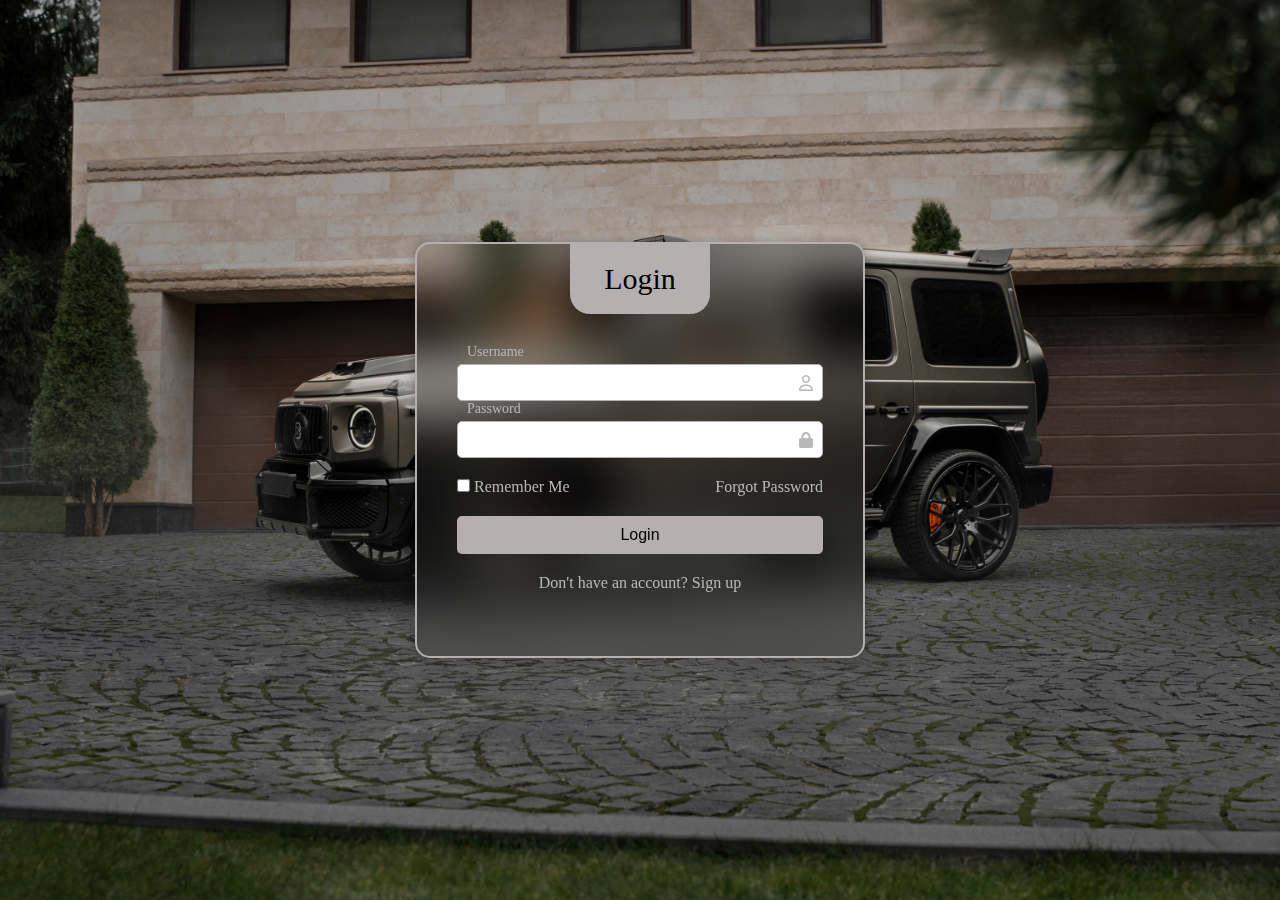
<file: login.html>
<!DOCTYPE html>
<html lang="en">
<head>
    <meta charset="UTF-8">
    <meta name="viewport" content="width=device-width, initial-scale=1.0">
    <title>Login Form</title>
    <link rel="stylesheet" href="styles.css">
    <link rel="stylesheet" href="https://cdnjs.cloudflare.com/ajax/libs/font-awesome/6.6.0/css/all.min.css">
</head>
<body>
    <div class="container">
        <div class="login-container">
            <div class="login-title">
                <span>Login</span>
            </div>
            <form method="post" action="your-action-url">
                <div class="input-wrapper">
                    <input type="text" id="username" class="input-field" required>
                    <label for="username" class="label">Username</label>
                    <i class="fa-regular fa-user icon"></i>
                </div>
                <div class="input-wrapper">
                    <input type="password" id="password" class="input-field" required>
                    <label for="password" class="label">Password</label>
                    <i class="fa-solid fa-lock icon"></i>
                </div>
                <div class="remember-forget">
                    <div class="remember-me">
                        <input type="checkbox" id="remember">
                        <label for="remember">Remember Me</label>
                    </div>
                    <div class="forgot">
                        <a href="#">Forgot Password</a>
                    </div>
                </div>
                <div class="input-wrapper">
                    <input type="submit" class="input-submit"  value="Login">
                </div>
                <div class="signup">
                    <span>Don't have an account? <a href="sign-up.html" target="img/home.html">Sign up</a></span>
                </div>
            </form>
        </div>
    </div>
</body>
</html>
</file>
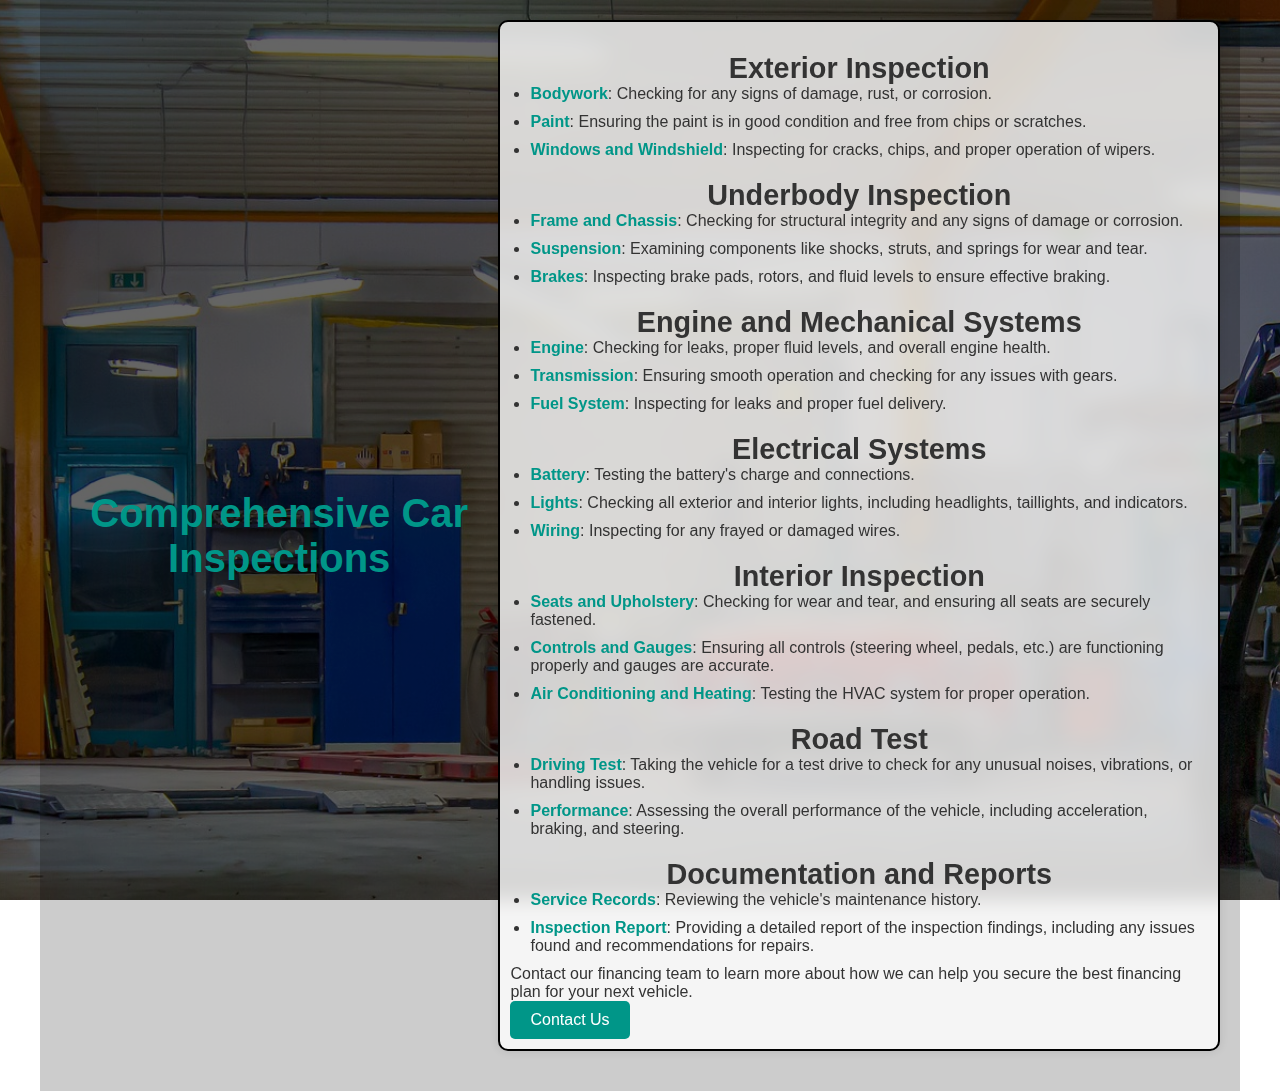
<file: readmore-01.html>
<!DOCTYPE html>
<html lang="en">
<head>
    <meta charset="UTF-8">
    <meta name="viewport" content="width=device-width, initial-scale=1.0">
    <title>Comprehensive Car Inspections</title>
    <link rel="stylesheet" href="styles.css"> <!-- Link to your CSS file -->
    <link rel="stylesheet" href="readmore-01.css">
</head>
<body>
    <div class="container">
        <div class="section-title">
            <h2>Comprehensive Car Inspections</h2>
        </div>
        
        <div class="inspection">
            <h3>Exterior Inspection</h3>
            <ul>
                <li><strong>Bodywork</strong>: Checking for any signs of damage, rust, or corrosion.</li>
                <li><strong>Paint</strong>: Ensuring the paint is in good condition and free from chips or scratches.</li>
                <li><strong>Windows and Windshield</strong>: Inspecting for cracks, chips, and proper operation of wipers.</li>
            </ul>
        

        
            <h3>Underbody Inspection</h3>
            <ul>
                <li><strong>Frame and Chassis</strong>: Checking for structural integrity and any signs of damage or corrosion.</li>
                <li><strong>Suspension</strong>: Examining components like shocks, struts, and springs for wear and tear.</li>
                <li><strong>Brakes</strong>: Inspecting brake pads, rotors, and fluid levels to ensure effective braking.</li>
            </ul>
        

        
            <h3>Engine and Mechanical Systems</h3>
            <ul>
                <li><strong>Engine</strong>: Checking for leaks, proper fluid levels, and overall engine health.</li>
                <li><strong>Transmission</strong>: Ensuring smooth operation and checking for any issues with gears.</li>
                <li><strong>Fuel System</strong>: Inspecting for leaks and proper fuel delivery.</li>
            </ul>
        

        
            <h3>Electrical Systems</h3>
            <ul>
                <li><strong>Battery</strong>: Testing the battery's charge and connections.</li>
                <li><strong>Lights</strong>: Checking all exterior and interior lights, including headlights, taillights, and indicators.</li>
                <li><strong>Wiring</strong>: Inspecting for any frayed or damaged wires.</li>
            </ul>
        

        
            <h3>Interior Inspection</h3>
            <ul>
                <li><strong>Seats and Upholstery</strong>: Checking for wear and tear, and ensuring all seats are securely fastened.</li>
                <li><strong>Controls and Gauges</strong>: Ensuring all controls (steering wheel, pedals, etc.) are functioning properly and gauges are accurate.</li>
                <li><strong>Air Conditioning and Heating</strong>: Testing the HVAC system for proper operation.</li>
            </ul>
        

        
            <h3>Road Test</h3>
            <ul>
                <li><strong>Driving Test</strong>: Taking the vehicle for a test drive to check for any unusual noises, vibrations, or handling issues.</li>
                <li><strong>Performance</strong>: Assessing the overall performance of the vehicle, including acceleration, braking, and steering.</li>
            </ul>
        

        
            <h3>Documentation and Reports</h3>
            <ul>
                <li><strong>Service Records</strong>: Reviewing the vehicle's maintenance history.</li>
                <li><strong>Inspection Report</strong>: Providing a detailed report of the inspection findings, including any issues found and recommendations for repairs.</li>
            </ul>
            <p>Contact our financing team to learn more about how we can help you secure the best financing plan for your next vehicle.</p>
            <a href="contact-us.html" class="cta-button">Contact Us</a>
    </div>
</body>
</html>
</file>
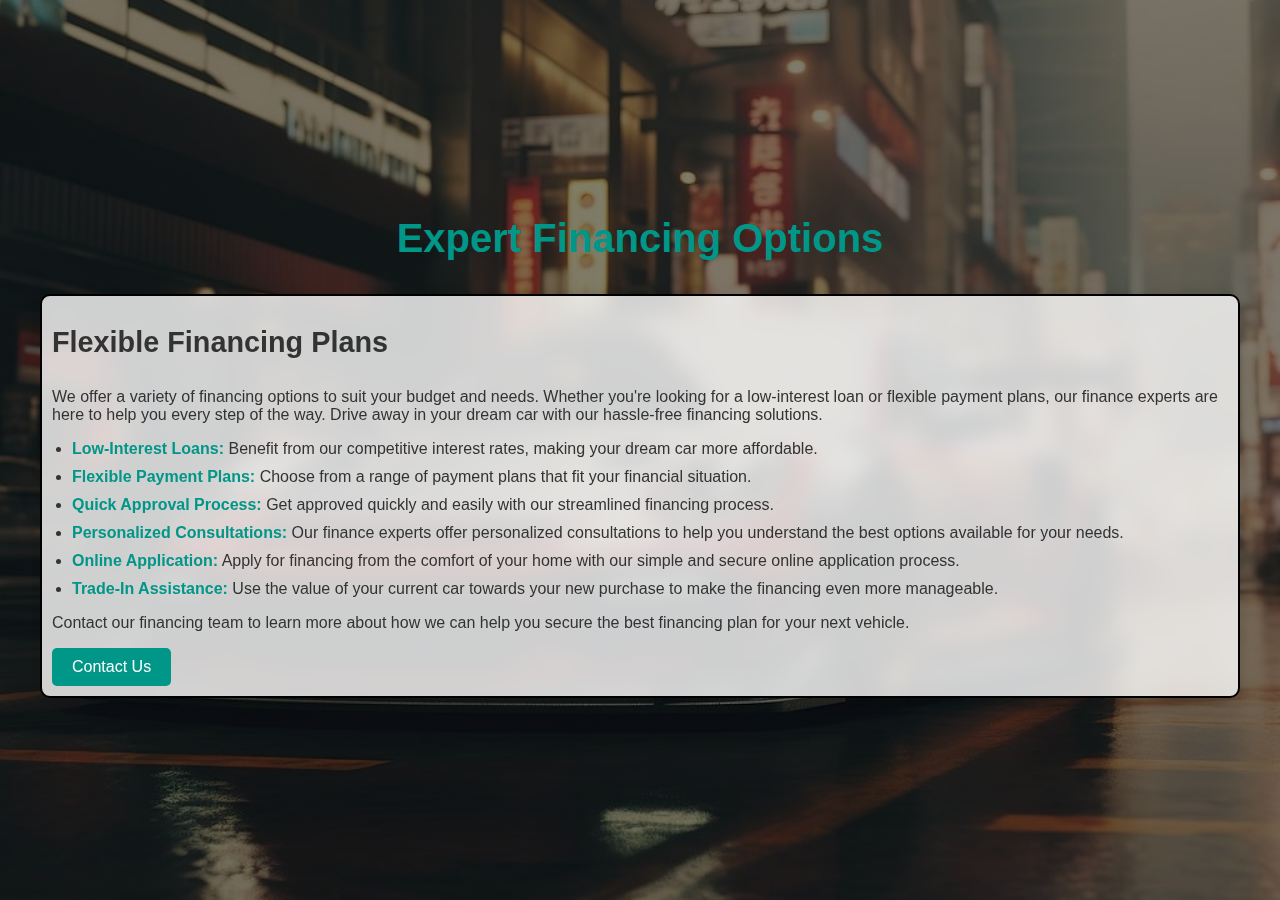
<file: readmore-02.html>
<!DOCTYPE html>
<html lang="en">
<head>
    <meta charset="UTF-8">
    <meta name="viewport" content="width=device-width, initial-scale=1.0">
    <title>Expert Financing Options</title>
    <link rel="stylesheet" href="readmore-02.css"> 
</head>
<body>
    <div class="container">
        <div class="section-title">
            <h2>Expert Financing Options</h2>
        </div>
        
        <div class="financing">
            <h3>Flexible Financing Plans</h3>
            <p>We offer a variety of financing options to suit your budget and needs. Whether you're looking for a low-interest loan or flexible payment plans, our finance experts are here to help you every step of the way. Drive away in your dream car with our hassle-free financing solutions.</p>
            <ul>
                <li><strong>Low-Interest Loans:</strong> Benefit from our competitive interest rates, making your dream car more affordable.</li>
                <li><strong>Flexible Payment Plans:</strong> Choose from a range of payment plans that fit your financial situation.</li>
                <li><strong>Quick Approval Process:</strong> Get approved quickly and easily with our streamlined financing process.</li>
                <li><strong>Personalized Consultations:</strong> Our finance experts offer personalized consultations to help you understand the best options available for your needs.</li>
                <li><strong>Online Application:</strong> Apply for financing from the comfort of your home with our simple and secure online application process.</li>
                <li><strong>Trade-In Assistance:</strong> Use the value of your current car towards your new purchase to make the financing even more manageable.</li>
            </ul>
            <p>Contact our financing team to learn more about how we can help you secure the best financing plan for your next vehicle.</p>
            <a href="contact-us.html" class="cta-button">Contact Us</a>
        </div>
    </div>
</body>
</html>
</file>
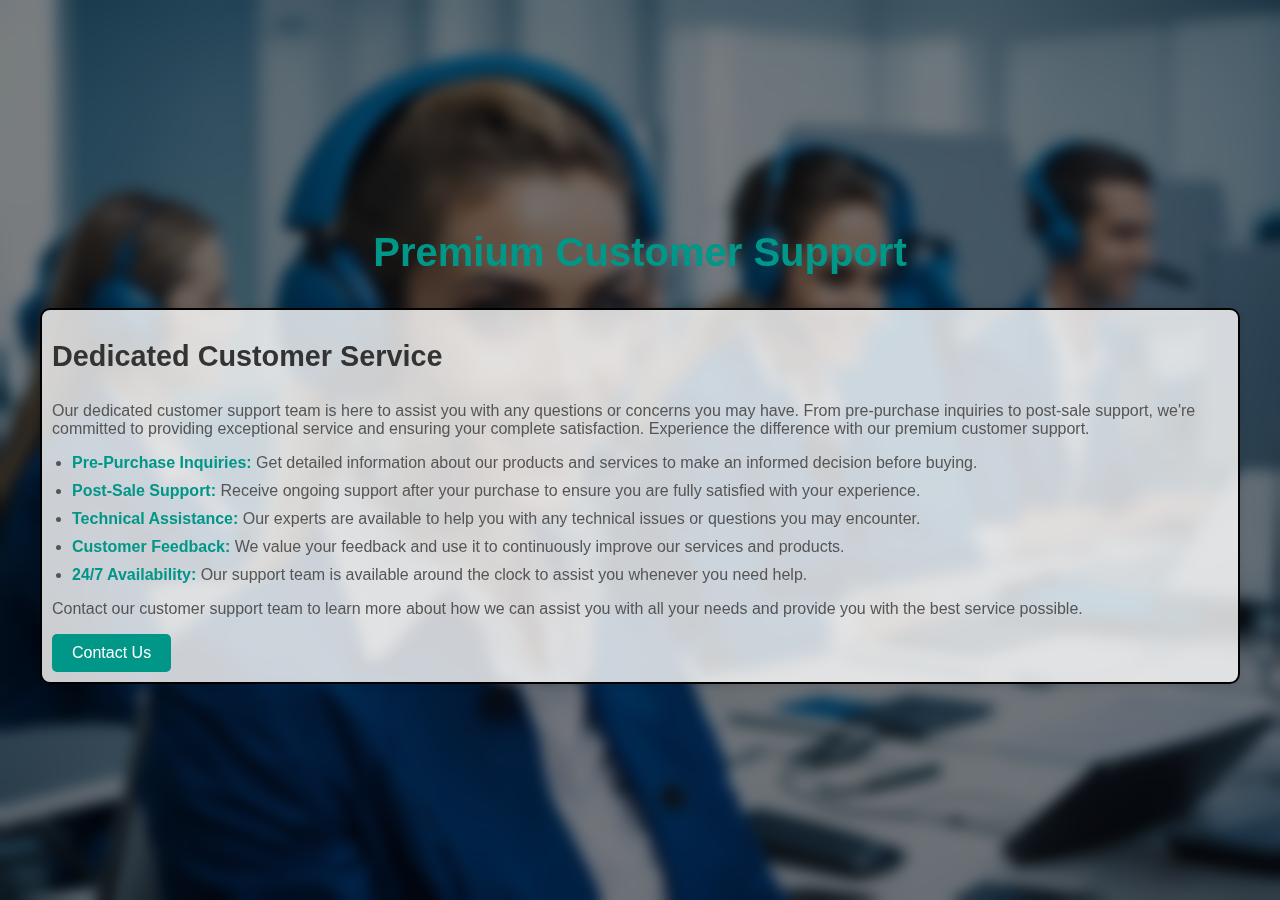
<file: readmore-03.html>
<!DOCTYPE html>
<html lang="en">
<head>
    <meta charset="UTF-8">
    <meta name="viewport" content="width=device-width, initial-scale=1.0">
    <title>Premium Customer Support</title>
    <link rel="stylesheet" href="readmore-03.css"> 
</head>
<body>
    <div class="container">
        <div class="section-title">
            <h2>Premium Customer Support</h2>
        </div>
        
        <div class="support">
            <h3>Dedicated Customer Service</h3>
            <p>Our dedicated customer support team is here to assist you with any questions or concerns you may have. From pre-purchase inquiries to post-sale support, we're committed to providing exceptional service and ensuring your complete satisfaction. Experience the difference with our premium customer support.</p>
            <ul>
                <li><strong>Pre-Purchase Inquiries:</strong> Get detailed information about our products and services to make an informed decision before buying.</li>
                <li><strong>Post-Sale Support:</strong> Receive ongoing support after your purchase to ensure you are fully satisfied with your experience.</li>
                <li><strong>Technical Assistance:</strong> Our experts are available to help you with any technical issues or questions you may encounter.</li>
                <li><strong>Customer Feedback:</strong> We value your feedback and use it to continuously improve our services and products.</li>
                <li><strong>24/7 Availability:</strong> Our support team is available around the clock to assist you whenever you need help.</li>
            </ul>
            <p>Contact our customer support team to learn more about how we can assist you with all your needs and provide you with the best service possible.</p>
            <a href="contact-us.html" class="cta-button">Contact Us</a>
        </div>
    </div>
</body>
</html>
</file>
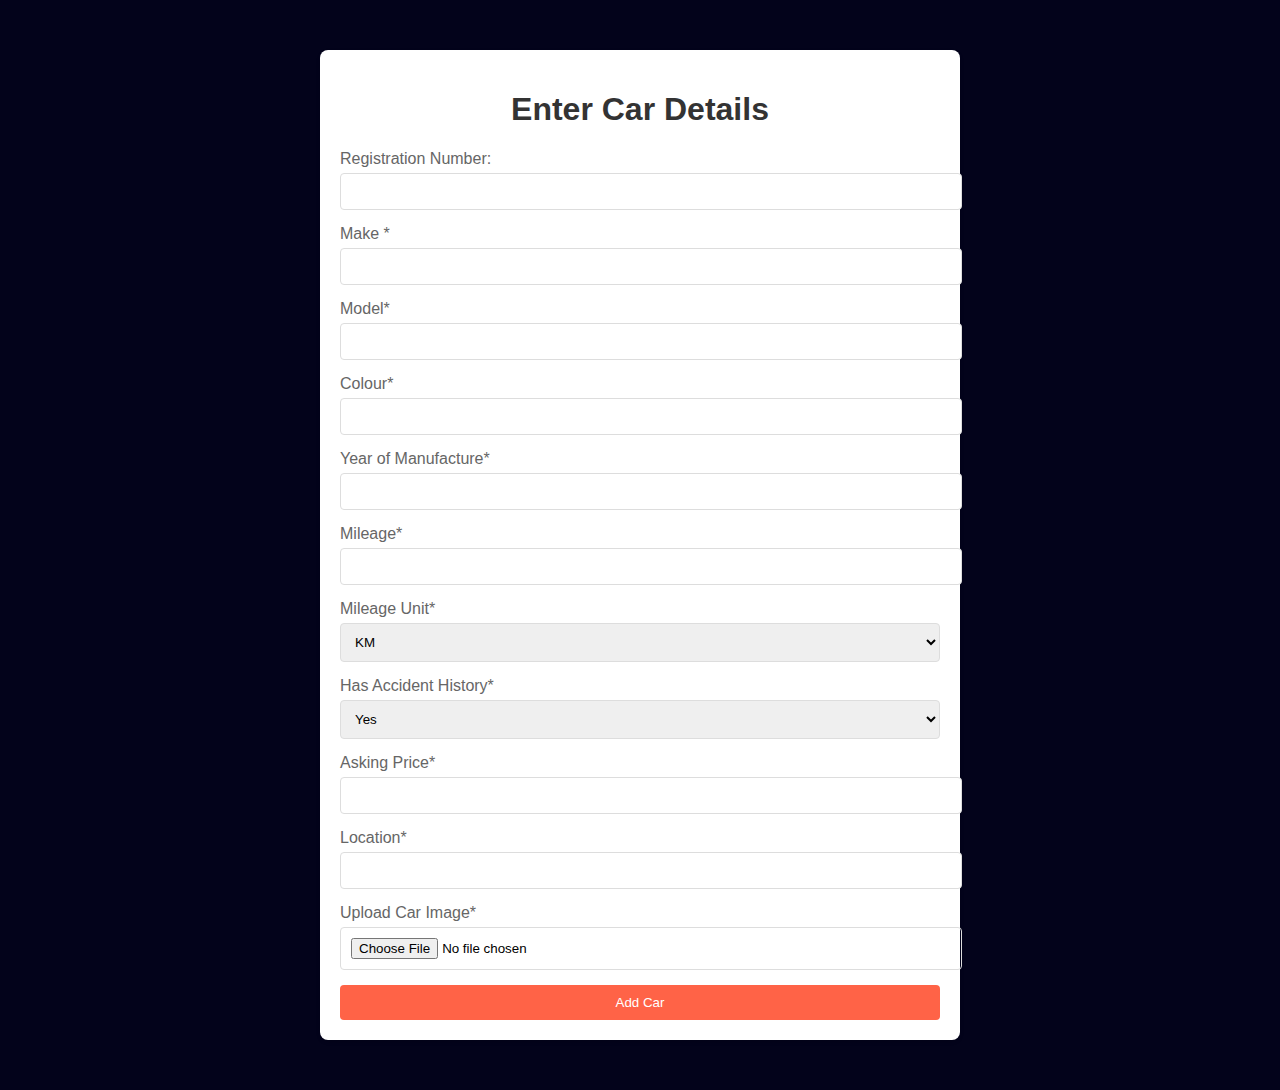
<file: sell-with-us.html>
<!DOCTYPE html>
<html lang="en">
<head>
    <meta charset="UTF-8">
    <meta name="viewport" content="width=device-width, initial-scale=1.0">
    <title>Car Details Input</title>
    <link rel="stylesheet" href="sell-with-us.css"> <!-- Link to your CSS file -->
</head>
<body>
    <section class="car-input-form">
        <h1>Enter Car Details</h1>
        <form id="carForm">
            <div class="form-group">
                <label for="registrationNumber">Registration Number:</label>
                <input type="text" id="registrationNumber" name="registrationNumber" required>
            </div>
            <div class="form-group">
                <label for="carMake">Make <span>*</span></label>
                <input type="text" id="carMake" name="carMake" required>
            </div>
            <div class="form-group">
                <label for="carModel">Model<span>*</span></label>
                <input type="text" id="carModel" name="carModel" required>
            </div>
            <div class="form-group">
                <label for="carColour">Colour<span>*</span></label>
                <input type="text" id="carColour" name="carColour" required>
            </div>
            <div class="form-group">
                <label for="carYear">Year of Manufacture<span>*</span></label>
                <input type="number" id="carYear" name="carYear" required>
            </div>
            <div class="form-group">
                <label for="carMileage">Mileage<span>*</span></label>
                <input type="number" id="carMileage" name="carMileage" required>
            </div>
            <div class="form-group">
                <label for="mileageUnit">Mileage Unit<span>*</span></label>
                <select id="mileageUnit" name="mileageUnit" required>
                    <option value="km">KM</option>
                    <option value="miles">Miles</option>
                </select>
            </div>
            <div class="form-group">
                <label for="accidentHistory">Has Accident History<span>*</span></label>
                <select id="accidentHistory" name="accidentHistory" required>
                    <option value="yes">Yes</option>
                    <option value="no">No</option>
                </select>
            </div>
            <div class="form-group">
                <label for="askingPrice">Asking Price<span>*</span></label>
                <input type="number" id="askingPrice" name="askingPrice" required>
            </div>
            <div class="form-group">
                <label for="location">Location<span>*</span></label>
                <input type="text" id="location" name="location" required>
            </div>
            <div class="form-group">
                <label for="carImage">Upload Car Image<span>*</span></label>
                <input type="file" id="carImage" name="carImage" accept="image/*" required>
            </div>
            <button type="submit">Add Car</button>
        </form>
    </section>

    <script src="sell-with-us.js"></script>
</body>
</html>
</file>
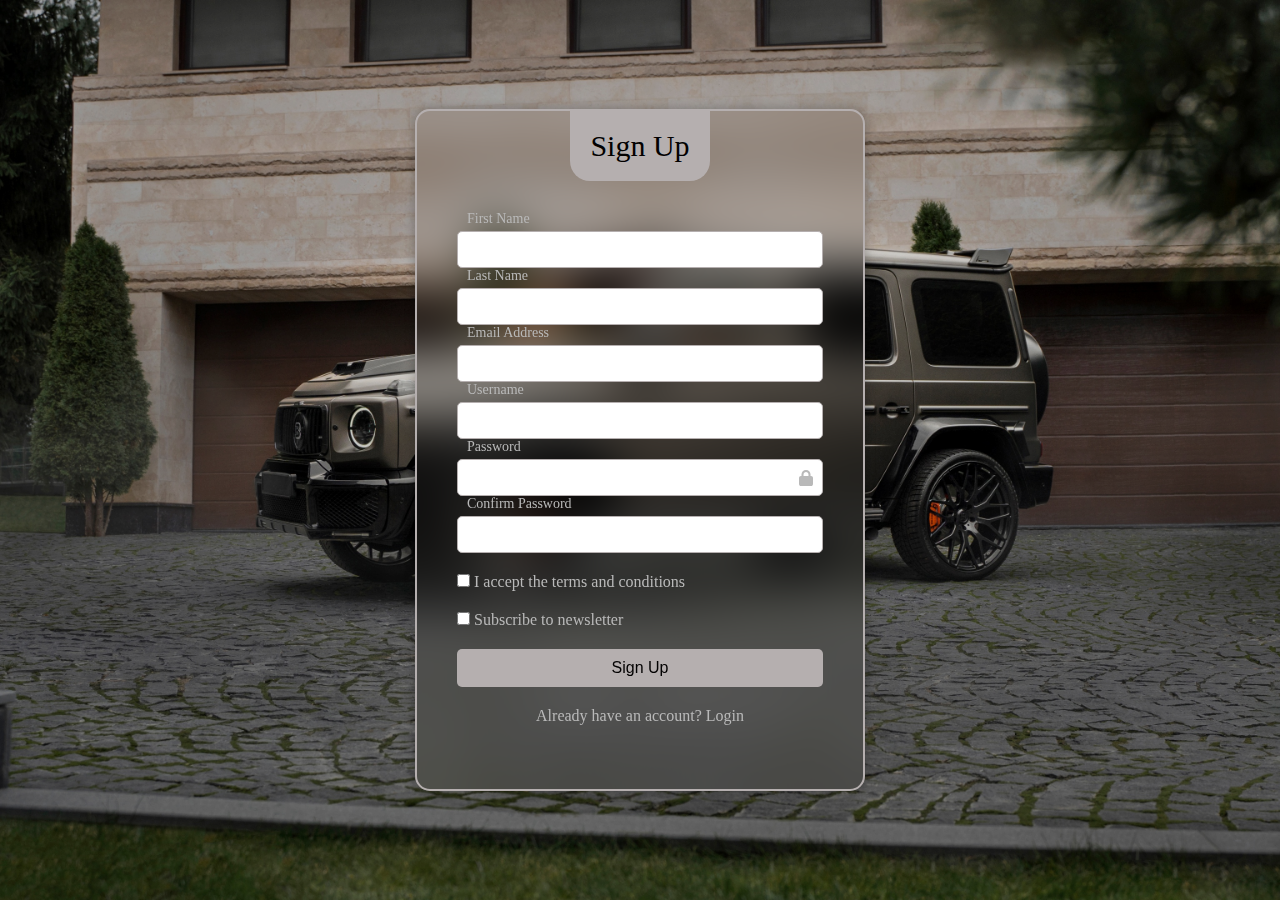
<file: sign-up.html>
<!DOCTYPE html>
<html lang="en">
<head>
    <meta charset="UTF-8">
    <meta name="viewport" content="width=device-width, initial-scale=1.0">
    <title>Sign Up Form</title>
    <link rel="stylesheet" href="styles.css">
    <link rel="stylesheet" href="https://cdnjs.cloudflare.com/ajax/libs/font-awesome/6.6.0/css/all.min.css">
</head>
<body>
    <div class="container">
        <div class="login-container">
            <div class="login-title">
                <span>Sign Up</span>
            </div>
            <form method="post" action="your-action-url">
                <div class="input-row">
                    <div class="input-wrapper half-width">
                        <input type="text" id="first-name" class="input-field" required>
                        <label for="first-name" class="label">First Name</label>
                    </div>
                    <div class="input-wrapper half-width">
                        <input type="text" id="last-name" class="input-field" required>
                        <label for="last-name" class="label">Last Name</label>
                    </div>
                </div>
                <div class="input-row">
                    <div class="input-wrapper half-width">
                        <input type="email" id="email" class="input-field" required>
                        <label for="email" class="label">Email Address</label>
                    </div>
                    <div class="input-wrapper half-width">
                        <input type="text" id="username" class="input-field" required>
                        <label for="username" class="label">Username</label>
                    </div>
                </div>
                <div class="input-row">
                    <div class="input-wrapper half-width">
                        <input type="password" id="password" class="input-field" required>
                        <label for="password" class="label">Password</label>
                        <i class="fa-solid fa-lock icon"></i>
                    </div>
                    <div class="input-wrapper half-width">
                        <input type="password" id="confirm-password" class="input-field" required>
                        <label for="confirm-password" class="label">Confirm Password</label>
                    </div>
                </div>
                <div class="input-row">
                    <div class="input-wrapper full-width">
                        <input type="checkbox" id="terms-and-conditions" required>
                        <label for="terms-and-conditions">I accept the <a href="https://www.freecodecamp.org/news/terms-of-service/">terms and conditions</a></label>
                    </div>
                    <div class="input-wrapper full-width">
                        <input type="checkbox" id="subscribe-newsletter">
                        <label for="subscribe-newsletter">Subscribe to newsletter</label>
                    </div>
                </div>
                <div class="input-wrapper">
                    <input type="submit" class="input-submit" value="Sign Up">
                </div>
                <div class="signup">
                    <span>Already have an account? <a href="login.html">Login</a></span>
                </div>
            </form>
        </div>
    </div>
</body>
</html>
</file>
<file: styles.css>
* {
    padding: 0;
    margin: 0;
    box-sizing: border-box;
}

:root {
    --second-color: #b9b9b9;
    --primary-color: #b5afaf;
    --black-color: #020101;
}

body {
    background-position: center;
    background-image:url(brabus-800-mercedes-3840x2160-19446.jpg);
    background-repeat: no-repeat;
    background-size: cover;
    background-attachment: fixed;
}

a {
    color: var(--second-color);
    text-decoration: none;
}

a:hover {
    text-decoration: underline;
}

.container {
    display: flex;
    width: 100%;
    min-height: 100vh;
    justify-content: center;
    align-items: center;
    background-color: rgba(0, 0, 0, 0.2);
}

.login-container {
    position: relative;
    backdrop-filter: blur(25px);
    width: 450px;
    border: 2px solid var(--primary-color);
    padding: 7.5rem 2.5rem 4rem 2.5rem;
    border-radius: 15px;
    box-shadow: 0px 0px 10px 2px rgba(0, 0, 0, 0.2);
    color: var(--second-color);
}

.login-title {
    position: absolute;
    left: 50%;
    top: 0;
    display: flex;
    transform: translateX(-50%);
    justify-content: center;
    align-items: center;
    width: 140px;
    background-color: var(--primary-color);
    border-radius: 0 0 20px 20px;
    height: 70px;
}

.login-title span {
    color: var(--black-color);
    font-size: 30px;
}

.input-wrapper {
    position: relative;
    margin-bottom: 20px;
}

.input-field {
    width: 100%;
    padding: 10px;
    border: 1px solid var(--primary-color);
    border-radius: 5px;
    outline: none;
}

.label {
    position: absolute;
    top: -20px;
    left: 10px;
    font-size: 14px;
    color: var(--second-color);
}

.icon {
    position: absolute;
    right: 10px;
    top: 50%;
    transform: translateY(-50%);
    color: var(--second-color);
}

.remember-forget {
    display: flex;
    justify-content: space-between;
    align-items: center;
    margin-bottom: 20px;
}

.input-submit {
    width: 100%;
    padding: 10px;
    border: none;
    border-radius: 5px;
    background-color: var(--primary-color);
    color: var(--black-color);
    font-size: 16px;
    cursor: pointer;
    transition: background-color 0.3s;
}

.input-submit:hover {
    background-color: var(--second-color);
}

.signup {
    text-align: center;
    margin-top: 20px;
}
</file>
<file: readmore-01.css>
/* Basic CSS for styling the section */
body {
    font-family: Arial, sans-serif;
    background-image: linear-gradient(rgba(0, 0, 0, 0.5), rgba(0, 0, 0, 0.5)), url(img/garage-background.jpg); /* Replace 'your-image.jpg' with the path to your image */
    background-size: cover; /* Ensures the image covers the entire background */
    background-position: center; /* Centers the image */
    background-attachment: fixed; /* Fixes the background image so it doesn't scroll with the content */
    color: #333;
    margin: 0;
    padding: 0;
    display: flex;
    justify-content: center; /* Centers horizontally */
    align-items: center; /* Centers vertically */
    min-height: 100vh; /* Ensures the body takes at least 100% of the viewport height */
}

.container {
    max-width: 1200px;
    margin: 0 auto;
    padding: 20px;
}

.section-title {
    text-align: center;
    margin-bottom: 20px;
}

h2 {
    font-size: 2.5rem;
    color: #009688;
}

.inspection {
    border: 2px solid black;
    border-radius: 100px;
    margin-bottom: 20px;
    background: rgba(255, 255, 255, 0.8); /* Adds a semi-transparent background */
    backdrop-filter: blur(10px); /* Applies blur to the background of the financing section */
    padding: 10px;
    border-radius: 10px;
    box-shadow: 0 0 10px rgba(0, 0, 0, 0.1);
}

.inspection h3 {
    font-size: 1.8rem;
    color: #333;
    margin-top: 20px;
    text-align: center;
}

.inspection p, .inspection ul {
    font-size: 1rem;
    color: #333; /* Ensures text is readable against the background */
}

.inspection ul {
    list-style-type: disc;
    padding-left: 20px;
}

.inspection ul li {
    margin-bottom: 10px;
}

strong {
    color:  #009688; /* Brighter color for emphasis */
}

.cta-button {
    display: inline-block;
    background-color: #009688;
    color: #fff;
    padding: 10px 20px;
    text-decoration: none;
    border-radius: 5px;
    transition: background-color 0.3s;
}

.cta-button:hover {
    background-color: #00796b;
}
</file>
<file: readmore-02.css>
body {
    font-family: Arial, sans-serif;
    background-image: linear-gradient(rgba(0, 0, 0, 0.5), rgba(0, 0, 0, 0.5)), url(img/finace-car.jpg); /* Replace 'your-image.jpg' with the path to your image */
    background-size: cover; /* Ensures the image covers the entire background */
    background-position: center; /* Centers the image */
    background-attachment: fixed; /* Fixes the background image so it doesn't scroll with the content */
    color: #333;
    margin: 0;
    padding: 0;
    display: flex;
    justify-content: center; /* Centers horizontally */
    align-items: center; /* Centers vertically */
    min-height: 100vh; /* Ensures the body takes at least 100% of the viewport height */
}

.container {
    max-width: 1200px;
    margin: 0 auto;
    padding: 20px;
}

.section-title {
    text-align: center;
    margin-bottom: 20px;
}

h2 {
    font-size: 2.5rem;
    color: #009688;
}

.financing {
    border: 2px solid black;
    margin-bottom: 20px;
    background: rgba(255, 255, 255, 0.8); /* Adds a semi-transparent background */
    backdrop-filter: blur(10px); /* Applies blur to the background of the financing section */
    padding: 10px;
    border-radius: 10px;
    box-shadow: 0 0 10px rgba(0, 0, 0, 0.1);
}

.financing h3 {
    font-size: 1.8rem;
    color: #333;
    margin-top: 20px;
}

.financing p, .financing ul {
    font-size: 1rem;
    color: #333; /* Ensures text is readable against the background */
}

.financing ul {
    list-style-type: disc;
    padding-left: 20px;
}

.financing ul li {
    margin-bottom: 10px;
}

strong {
    color: #009688;
}

.cta-button {
    display: inline-block;
    background-color: #009688;
    color: #fff;
    padding: 10px 20px;
    text-decoration: none;
    border-radius: 5px;
    transition: background-color 0.3s;
}

.cta-button:hover {
    background-color: #00796b;
}
</file>
<file: readmore-03.css>
body {
    font-family: Arial, sans-serif;
    background-image: linear-gradient(rgba(0, 0, 0, 0.5), rgba(0, 0, 0, 0.5)), url(img/call-center.jpg); /* Replace 'your-image.jpg' with the path to your image */
    background-size: cover; /* Ensures the image covers the entire background */
    background-position: center; /* Centers the image */
    background-attachment: fixed; /* Fixes the background image so it doesn't scroll with the content */
    backdrop-filter: blur(7px);
    color: #333;
    margin: 0;
    padding: 0;
    display: flex;
    justify-content: center; /* Centers horizontally */
    align-items: center; /* Centers vertically */
    min-height: 100vh; /* Ensures the body takes at least 100% of the viewport height */
}

.container {
    max-width: 1200px;
    margin: 0 auto;
    padding: 20px;
    /* background-color: rgba(255, 255, 255, 0.9); */ /* Adds a white background with some transparency */
    border-radius: 10px;
}

.section-title {
    text-align: center;
    margin-bottom: 20px;
}

h2 {
    font-size: 2.5rem;
    color: #009688;
}

.support {
    border: 2px solid black;
    margin-bottom: 20px;
    background: rgba(255, 255, 255, 0.8); /* Adds a semi-transparent background */
    backdrop-filter: blur(10px); /* Applies blur to the background of the financing section */
    padding: 10px;
    border-radius: 10px;
    box-shadow: 0 0 10px rgba(0, 0, 0, 0.1);
}

.support h3 {
    font-size: 1.8rem;
    color: #333;
    margin-top: 20px;
}

.support p, .support ul {
    font-size: 1rem;
    color: #555;
}

.support ul {
    list-style-type: disc;
    padding-left: 20px;
}

.support ul li {
    margin-bottom: 10px;
}

strong {
    color: #009688;
}

.cta-button {
    display: inline-block;
    background-color: #009688;
    color: #fff;
    padding: 10px 20px;
    text-decoration: none;
    border-radius: 5px;
    transition: background-color 0.3s;
}

.cta-button:hover {
    background-color: #00796b;
}
</file>
<file: sell-with-us.css>
body {
    font-family: Arial, sans-serif;
    background-color: rgb(3, 3, 27);
    margin: 0;
    padding: 0;
}

.car-input-form {
    max-width: 600px;
    margin: 50px auto;
    padding: 20px;
    background-color: white;
    border-radius: 8px;
    box-shadow: 0 2px 4px rgba(0, 0, 0, 0.1);
}

h1 {
    text-align: center;
    color: #333;
}

.form-group {
    margin-bottom: 15px;
}

label {
    display: block;
    margin-bottom: 5px;
    color: #666;
}

input[type="text"], input[type="number"], input[type="file"], select {
    width: 100%;
    padding: 10px;
    border: 1px solid #ddd;
    border-radius: 4px;
}

button {
    display: block;
    width: 100%;
    padding: 10px;
    border: none;
    background-color: #ff6347;
    color: white;
    border-radius: 4px;
    cursor: pointer;
}

button:hover {
    background-color: #ff4500;
}

#carList {
    margin-top: 20px;
}

.cart-page {
    padding: 20px;
}

.cart {
    display: flex;
    justify-content: center;
    align-items: center;
    flex-direction: column;
}

.cart-frame {
    width: 100%;
    max-width: 1200px; /* Adjust the max-width as needed */
    border: 1px solid #ddd;
    border-radius: 8px;
    background-color: white;
    box-shadow: 0 2px 4px rgba(0, 0, 0, 0.1);
    overflow: hidden;
}

.cart-list {
    display: flex;
    flex-wrap: wrap;
    padding: 20px;
    justify-content: space-between; /* Optional */
}

.cart-item {
    display: flex;
    align-items: center;
    margin-bottom: 20px;
    border-bottom: 1px solid #eee;
    padding-bottom: 20px;
    width: 300px; /* Ensure fixed width for alignment */
}

.cart-image {
    width: 150px;
    height: auto;
    margin-right: 20px;
    border-radius: 8px;
    border: 1px solid #ddd;
}

.cart-details {
    list-style-type: none;
    margin: 0;
    padding: 0;
}

.cart-details li {
    margin: 5px 0;
}

.year {
    font-weight: bold;
    color: #333;
}

.model {
    font-size: 1.2em;
    color: #555;
}

.cost {
    color: #ff6347;
    font-size: 1.1em;
}

/* Media Queries for Responsiveness */
@media screen and (max-width: 768px) {
    .cart-item {
        flex-direction: column;
        align-items: flex-start;
    }

    .cart-image {
        width: 100%;
        margin: 0 0 20px 0;
    }

    .cart-details li {
        margin: 10px 0;
    }
}
</file>
